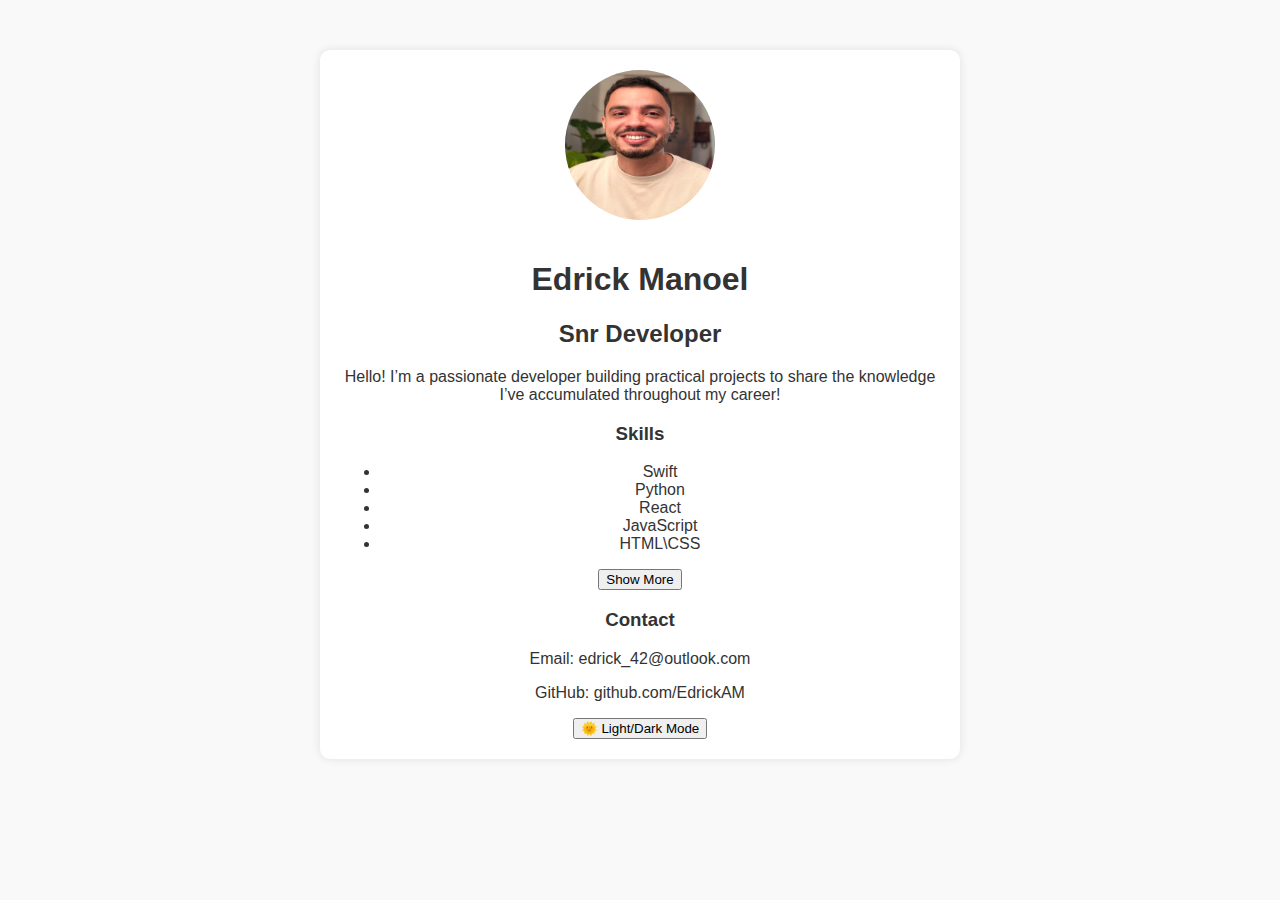
<file: index.html>
<html lang="en">
    <head>
        <meta charset="UTF-8" />
        <meta name="viewport" content="width=device-width, initial-scale=1.0" />
        <meta name="description" content="My personal Website" />
        <meta name="author" content="Edrick Manoel" />
        <title>About Me</title>
        <link rel="stylesheet" href="style.css" />
    </head>
    <body>
        <div class="container">
            <img src="assets/images/profile-img.jpg" alt="My Profile Photo" class="profile-img" />
            <h1>Edrick Manoel</h1>
            <h2>Snr Developer</h2>
            <p>Hello! I’m a passionate developer building practical projects to share the knowledge I’ve accumulated throughout my career!</p>

            <h3>Skills</h3>
            <ul>
                <li>Swift</li>
                <li>Python</li>
                <li>React</li>
                <li>JavaScript</li>
                <li>HTML\CSS</li>
            </ul>

            <button id="toggleBtn">Show More</button>

            <div id="moreInfo" style="display: none;">
                <p>I love building projects that solve real-world problems and exploring new technologies!</p>
            </div>
            
            <h3>Contact</h3>
            <p>Email: edrick_42@outlook.com</p>
            <p>GitHub: github.com/EdrickAM</p>
            <button id="modeToggle">🌞 Light/Dark Mode</button>
        </div>
        <script>
            const btn = document.getElementById('toggleBtn');
            const info = document.getElementById('moreInfo');

            btn.addEventListener('click', () => {
                if (info.style.display === 'none') {
                info.style.display = 'block';
                btn.textContent = 'Show Less';
                } else {
                info.style.display = 'none';
                btn.textContent = 'Show More';
                }
            });
        </script>
        <script>
            const toggleModeBtn = document.getElementById('modeToggle');

            toggleModeBtn.addEventListener('click', () => {
                document.body.classList.toggle('dark-mode');
            });
        </script>
    </body>
</html>
</file>
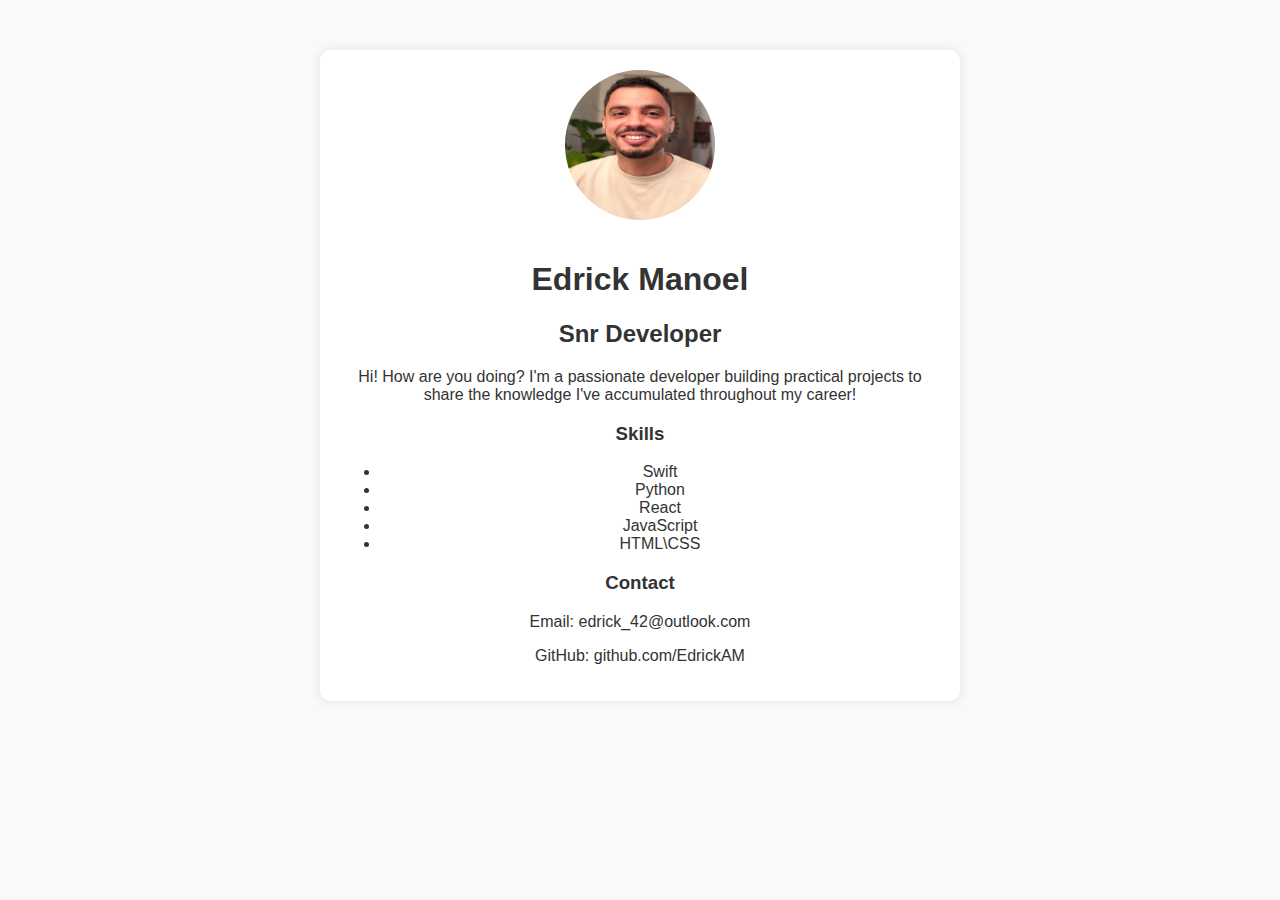
<file: about-me.html>
<html lang="en">
    <head>
        <meta charset="UTF-8" />
        <meta name="viewport" content="width=device-width, initial-scale=1.0" />
        <meta name="description" content="My personal Website" />
        <meta name="author" content="Edrick Manoel" />
        <title>About Me</title>
        <link rel="stylesheet" href="style.css" />
    </head>
    <body>
        <div class="container">
            <img src="assets/images/profile-img.jpg" alt="My Profile Photo" class="profile-img" />
            <h1>Edrick Manoel</h1>
            <h2>Snr Developer</h2>
            <p>Hi! How are you doing? I'm a passionate developer building practical projects to share the knowledge I've accumulated throughout my career!</p>

            <h3>Skills</h3>
            <ul>
                <li>Swift</li>
                <li>Python</li>
                <li>React</li>
                <li>JavaScript</li>
                <li>HTML\CSS</li>
            </ul>
            
            <h3>Contact</h3>
            <p>Email: edrick_42@outlook.com</p>
            <p>GitHub: github.com/EdrickAM</p>
        </div>
    </body>
</html>
</file>
<file: style.css>
body {
    font-family: Arial, Helvetica, sans-serif;
    background-color: #f9f9f9;
    color: #333333;
    margin: 0;
    padding: 0;
}

.container {
    max-width: 600px;
    margin: 50px auto;
    padding: 20px;
    background-color: white;
    border-radius: 10px;
    text-align: center;
    box-shadow: 0 0 10px rgba(0,0,0,0.1);   
}

.profile-img {
  width: 150px;
  height: 150px;
  border-radius: 50%;
  margin-bottom: 20px;
}

.dark-mode {
  background-color: #222;
  color: white;
}

.dark-mode .container {
  background-color: #333;
}
</file>
